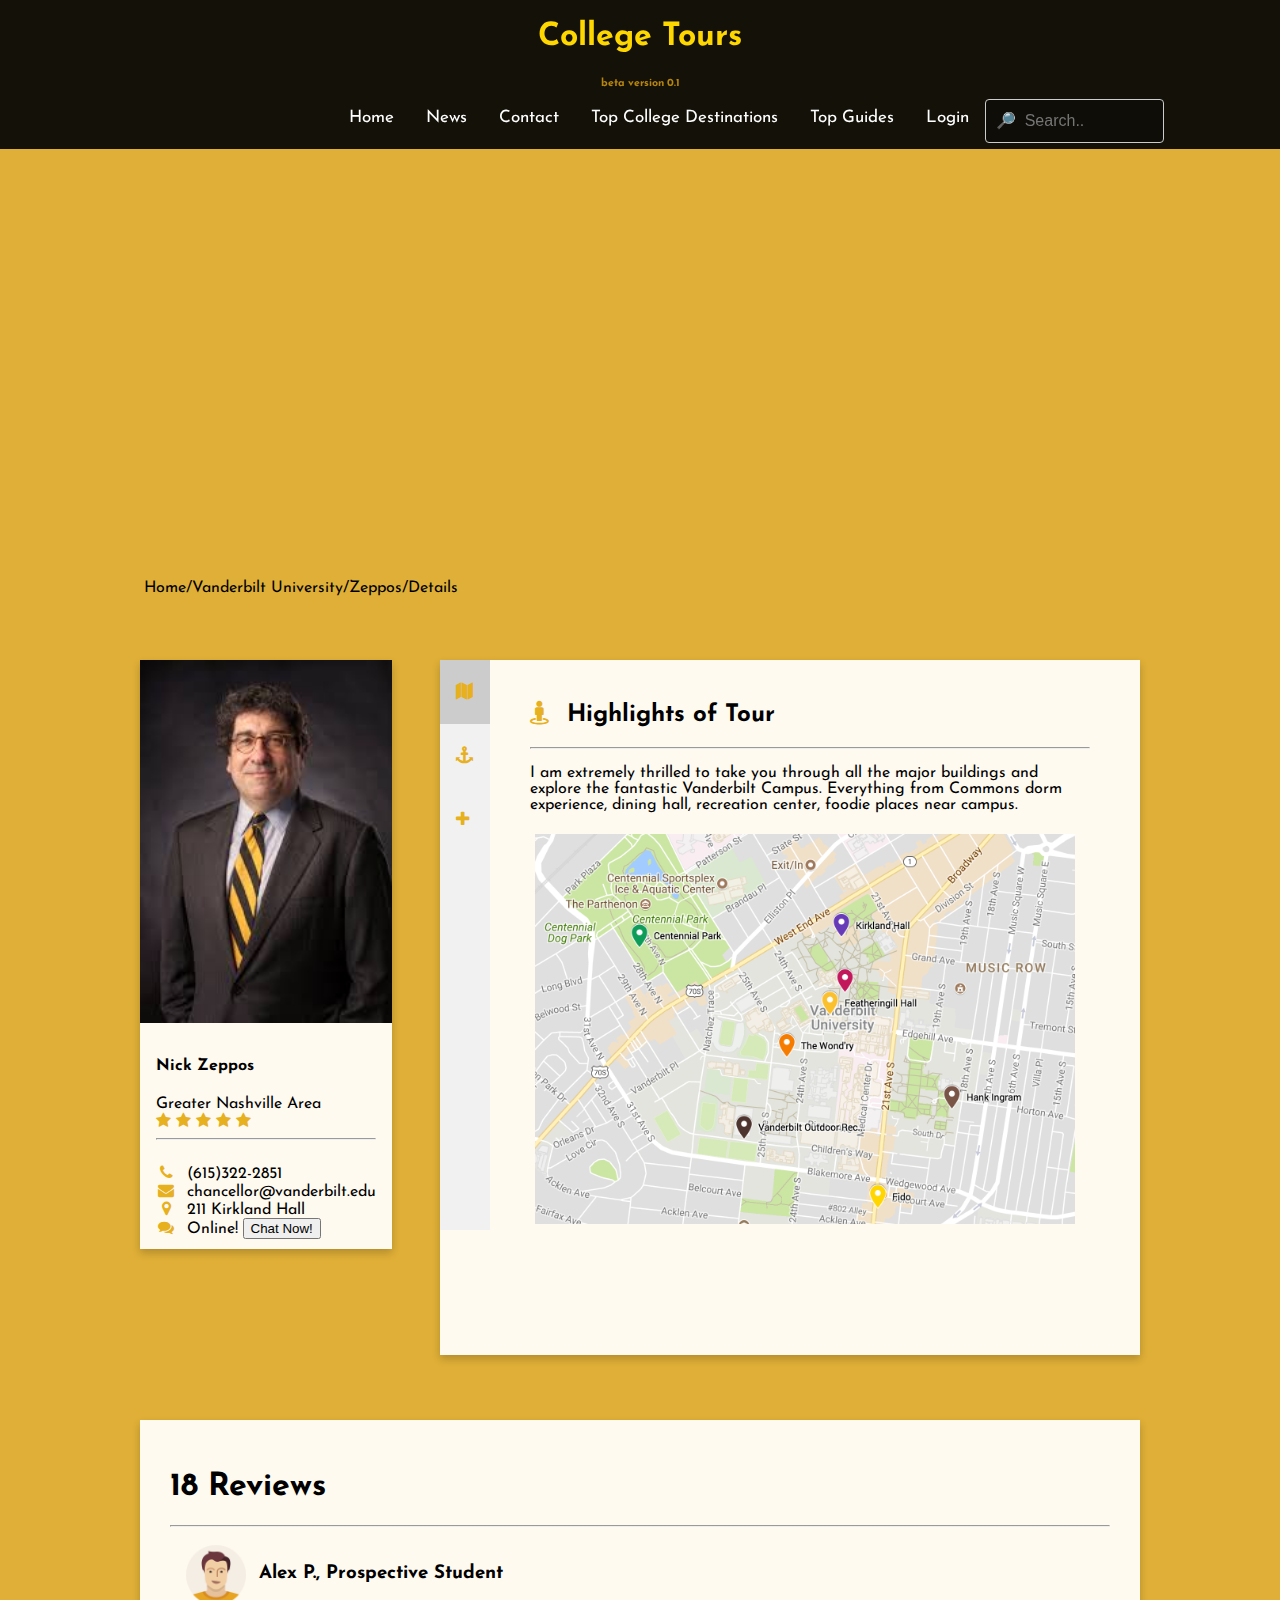
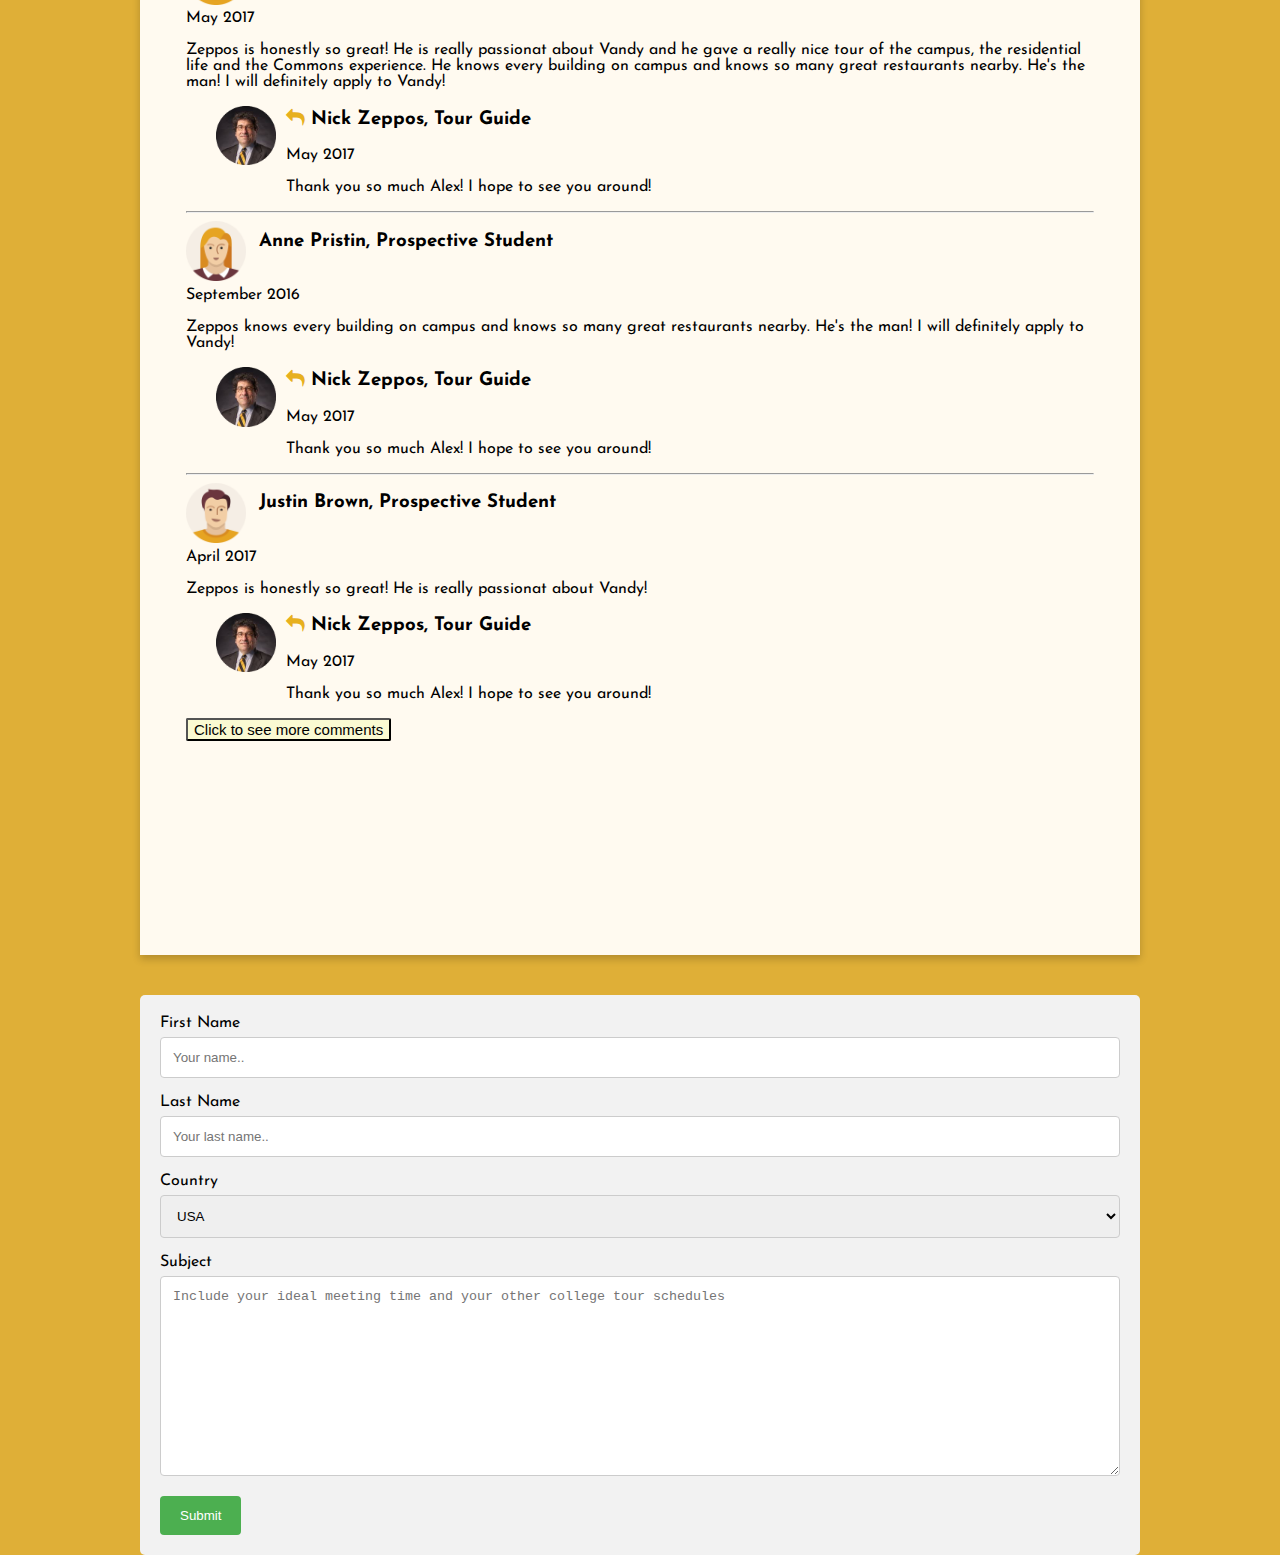
<file: vh4/view/test.html>
<!DOCTYPE html>
<html lang="en">
<head>
    <meta charset="UTF-8">
    <link href="https://fonts.googleapis.com/css?family=Josefin+Sans:300|Source+Sans+Pro:300" rel="stylesheet">
    <link rel="stylesheet" href="https://cdnjs.cloudflare.com/ajax/libs/font-awesome/4.7.0/css/font-awesome.min.css">
    <!-- CSS -->
        <link href="..\style.css" rel="stylesheet"> 
    <title>Details of Zeppos</title>

    <style>

        /*<below is new>*/

        .column {
            position: absolute;
            float: left;
            box-shadow: 0 4px 8px 0 rgba(0,0,0,0.2);
            background-color: floralwhite;
        }

        .column i{
            color: #e7b01e;
        }

        .container {
            padding: 10px 16px;
        }

        /* Style the tab */
        div.tab {
            float: left;
            background-color: #f1f1f1;
            width: 50px;
            height: 570px;
        }

        /* Style the buttons inside the tab */
        div.tab button {
            display: block;
            background-color: inherit;
            border: none;
            color: black;
            padding: 22px 16px;
            width: 100%;
            outline: none;
            text-align: left;
            cursor: pointer;
            transition: 0.3s;
            font-size: 17px;
        }

        /* Change background color of buttons on hover */
        div.tab button:hover {
            background-color: #ddd;
        }

        /* Create an active/current "tab button" class */
        div.tab button.active {
            background-color: #ccc;
        }

        /* Style the tab content */
        .tabcontent {
            padding: 20px 50px 0 90px;
            height: inherit;
        }


        .formContainer input[type=text], .formContainer select, .formContainer textarea {
            width: 100%;
            padding: 12px;
            border: 1px solid #ccc;
            border-radius: 4px;
            box-sizing: border-box;
            margin-top: 6px;
            margin-bottom: 16px;
            resize: vertical;
        }

        .formContainer input[type=submit]  {
            background-color: #4CAF50;
            color: white;
            padding: 12px 20px;
            border: none;
            border-radius: 4px;
            cursor: pointer;
        }

        .formContainer input[type=submit]:hover {
            background-color: #45a049;
        }

        .formContainer {
            position: absolute;
            width: 960px;
            top: 87%;
            left: 100px;
            border-radius: 5px;
            background-color: #f2f2f2;
            padding: 20px;
        }

        .media-left{
            position: absolute;
        }

    </style>
</head>
<body>
<div class="title">
    <h1 style="color: gold;">College Tours</h1>
    <h6 style="color: darkgoldenrod;"> beta version 0.1</h6>
</div>

<div class = "navbar">
    <ul>
        <li id = "home" class = "navOp"><a href = "..\..\index.html" >Home</a></li>
        <li id = "news" class = "navOp"><a href = "..\..\index.html"> News</a></li>
        <li id = "contact" class = "navOp"><a href = "..\..\index.html"> Contact</a></li>
        <li id = "top_College_Destinations" class = "navOp"><a href = "..\..\index.html"> Top College Destinations</a></li>
        <li id = "top_Guides" class = "navOp">Top Guides</li>
        <li id = "login" class = "navOp"><a href = "..\view\login.html" > Login</a></li>
        <form>
            <input type="text" name="search" placeholder="&#x1F50E;  Search..">
        </form>
    </ul>
</div>


<!--<start here below is new html file >-->
<div style="position: relative; top: 140px; left: 7%; padding: 20px">Home/Vanderbilt University/Zeppos/Details</div>

<div class="column" style="left: 100px;top: 240px">
    <img src="../resources/zeppos.jpg" alt="Avatar" style="width:100%">
    <div class="container">
        <h4><b>Nick Zeppos</b></h4>
        Greater Nashville Area<br>
        <i class="fa fa-star" aria-hidden="true"></i>
        <i class="fa fa-star" aria-hidden="true"></i>
        <i class="fa fa-star" aria-hidden="true"></i>
        <i class="fa fa-star" aria-hidden="true"></i>
        <i class="fa fa-star" aria-hidden="true"></i>
        <hr>
        <br class="list-group">
            <i class="fa fa-phone fa-fw" aria-hidden="true"></i>&nbsp; (615)322-2851<br>
            <i class="fa fa-envelope fa-fw" aria-hidden="true"></i>&nbsp; chancellor@vanderbilt.edu<br>
            <i class="fa fa-map-marker fa-fw" aria-hidden="true"></i>&nbsp; 211 Kirkland Hall<br>
            <i class="fa fa-comments fa-fw" aria-hidden="true"></i>&nbsp; Online!
        <button>Chat Now!</button><br>
    </div>
</div>

<div class="column" style="left: 400px;top: 240px; width: 700px; height: 27.8%; overflow: scroll">
    <div class="tab">
        <button class="tablinks" onclick="openCity(event, 'Route#1')" id="defaultOpen">
            <i class="fa fa-map" aria-hidden="true"></i></button>
        <button class="tablinks" onclick="openCity(event, 'Bio')">
            <i class="fa fa-anchor" aria-hidden="true"></i></button>
        <button class="tablinks" onclick="openCity(event, 'Perks')">
            <i class="fa fa-plus" aria-hidden="true"></i>
        </button>
    </div>

    <div id="Route#1" class="tabcontent">
        <h2><i class="fa fa-street-view" aria-hidden="true"></i>&nbsp;&nbsp;Highlights of Tour</h2>
        <hr>
        <p>I am extremely thrilled to take you through all the major buildings and explore the fantastic
        Vanderbilt Campus. Everything from Commons dorm experience, dining hall, recreation center,
            foodie places near campus.</p>
        <img src="../resources/zeppos-route1.png" style="padding: 5px; width:540px; display: block; height: auto">
    </div>

    <div id="Bio" class="tabcontent">
        <h2><i class="fa fa-anchor" aria-hidden="true"></i>&nbsp;&nbsp;My Vanderbilt Experience</h2>
        <hr>
        <h3>Nicholas S Zeppos, 8th chancellor</h3>
        <h4> Faculty, Vanderbilt Law School, '87; BA, History, University of Wisconsin-Madison, '76</h4>

        <p>Nicholas S. Zeppos was named Vanderbilt University’s eighth chancellor on March 1, 2008.  A distinguished legal scholar, teacher and executive, Zeppos served from 2002 to 2008 as Vanderbilt’s chief academic officer, overseeing the university’s undergraduate, graduate and professional education programs as well as research efforts in liberal arts and sciences, engineering, music, education, business, law and divinity.  As provost and vice chancellor, he chaired Vanderbilt’s budgeting and capital planning council and led all fundraising and alumni relations efforts across the institution, in addition to overseeing the dean of students and dean of admissions.</p>

        <p>Zeppos has led a number of important initiatives at Vanderbilt, including the planning processes for The Martha Rivers Ingram Commons, a landmark transformation of the first-year experience; Warren and Moore colleges for upperclassmen; and Vanderbilt Barnard College, the next phase of the university’s unique living-learning residential college system.  Other key advancements include the restructuring of the institution to split out clinical health care operations into a new corporate entity; the Academic Strategic Planning Group; innovative efforts in undergraduate admissions and financial aid; and the development of new programs in Jewish studies, law and economics and genetics.  In February of 2016, Zeppos was honored byInsight Into Diversity magazine for his commitment to diversity and inclusion with its national Giving Back award.</p>
    </div>

    <div id="Perks" class="tabcontent">
        <h2>I also provide</h2>
        <hr>
        <i class="fa fa-check-square fa-fw" aria-hidden="true"></i>&nbsp; Vanderbilt University, Tennessee State University, Belmont University<br><br>
        <i class="fa fa-check-square fa-fw" aria-hidden="true"></i>&nbsp; Meal Time :)<br><br>
        <i class="fa fa-check-square fa-fw" aria-hidden="true"></i>&nbsp; Car<br><br>
        <i class="fa fa-check-square fa-fw" aria-hidden="true"></i>&nbsp; 1 yr+ tour guide experience<br><br>
        <i class="fa fa-check-square fa-fw" aria-hidden="true"></i>&nbsp; 20 yr+ life in Vandy
    </div>
</div>

<div class="column" style="left: 100px;top: 40%; width: 940px; height: 43%; padding: 30px">
    <h1><b>18</b> Reviews </h1>
    <hr>
    <div class="container">
        <div class="media-left">
            <img src="../resources/male3-512.png" class="media-object" style="width:60px">
        </div>
        <h3 style="margin-left: 8%"> Alex P., Prospective Student</h3>
        <p style="margin-top: 3%">May 2017</p>
        <p>Zeppos is honestly so great! He is really passionat about Vandy and he gave a really nice tour of the campus,
        the residential life and the Commons experience. He knows every building on campus and knows so many great
        restaurants nearby. He's the man! I will definitely apply to Vandy! </p>
        <div class="media-left" style="margin-left: 3%">
            <img src="../resources/zepposCircle.png" class="media-object" style="width:60px">
        </div>
        <h3 style="margin-left: 100px"><i class="fa fa-reply" aria-hidden="true"></i>&nbsp;Nick Zeppos, Tour Guide</h3>
        <p style="margin-left: 100px">May 2017</p>
        <p style="margin-left: 100px">Thank you so much Alex! I hope to see you around!</p>
        <hr>
        <div class="media-left">
            <img src="../resources/female1-256.png" class="media-object" style="width:60px">
        </div>
        <h3 style="margin-left: 8%"> Anne Pristin, Prospective Student</h3>
        <p style="margin-top: 4%">September 2016</p>
        <p>Zeppos knows every building on campus and knows so many great
            restaurants nearby. He's the man! I will definitely apply to Vandy! </p>
        <div class="media-left" style="margin-left: 3%">
            <img src="../resources/zepposCircle.png" class="media-object" style="width:60px">
        </div>
        <h3 style="margin-left: 100px"><i class="fa fa-reply" aria-hidden="true"></i>&nbsp;Nick Zeppos, Tour Guide</h3>
        <p style="margin-left: 100px">May 2017</p>
        <p style="margin-left: 100px">Thank you so much Alex! I hope to see you around!</p>
        <hr>
        <div class="media-left">
            <img src="../resources/male3-512.png" class="media-object" style="width:60px">
        </div>
        <h3 style="margin-left: 8%"> Justin Brown, Prospective Student</h3>
        <p style="margin-top: 4%">April 2017</p>
        <p>Zeppos is honestly so great! He is really passionat about Vandy! </p>
        <div class="media-left" style="margin-left: 3%">
            <img src="../resources/zepposCircle.png" class="media-object" style="width:60px">
        </div>
        <h3 style="margin-left: 100px"><i class="fa fa-reply" aria-hidden="true"></i>&nbsp;Nick Zeppos, Tour Guide</h3>
        <p style="margin-left: 100px">May 2017</p>
        <p style="margin-left: 100px">Thank you so much Alex! I hope to see you around!</p>
        <button style="font-size: 15px; border-radius: 2px; background-color: lightgoldenrodyellow">Click to see more comments</button>
    </div>

</div>

<div class="formContainer">
    <form action="/action_page.php">
        <label for="fname">First Name</label>
        <input type="text" id="fname" name="firstname" placeholder="Your name..">

        <label for="lname">Last Name</label>
        <input type="text" id="lname" name="lastname" placeholder="Your last name..">

        <label for="country">Country</label>
        <select id="country" name="country">
            <option value="usa">USA</option>
            <option value="canada">Canada</option>
            <option value="mexico">Mexico</option>
            <option value="Brazil">Brazil</option>
            <option value="australia">Australia</option>
            <option value="France">France</option>
            <option value="Germany">Germany</option>
            <option value="Japan">Japan</option>
            <option value="China">China</option>
        </select>

        <label for="subject">Subject</label>
        <textarea id="subject" name="subject" placeholder="Include your ideal meeting time and your other college tour schedules" style="height:200px"></textarea>

        <input type="submit" value="Submit">
    </form>
</div>

<script>
    function openCity(evt, cityName) {
        var i, tabcontent, tablinks;
        tabcontent = document.getElementsByClassName("tabcontent");
        for (i = 0; i < tabcontent.length; i++) {
            tabcontent[i].style.display = "none";
        }
        tablinks = document.getElementsByClassName("tablinks");
        for (i = 0; i < tablinks.length; i++) {
            tablinks[i].className = tablinks[i].className.replace(" active", "");
        }
        document.getElementById(cityName).style.display = "block";
        evt.currentTarget.className += " active";
    }

    // Get the element with id="defaultOpen" and click on it
    document.getElementById("defaultOpen").click();
</script>

</body>
</html>
</file>
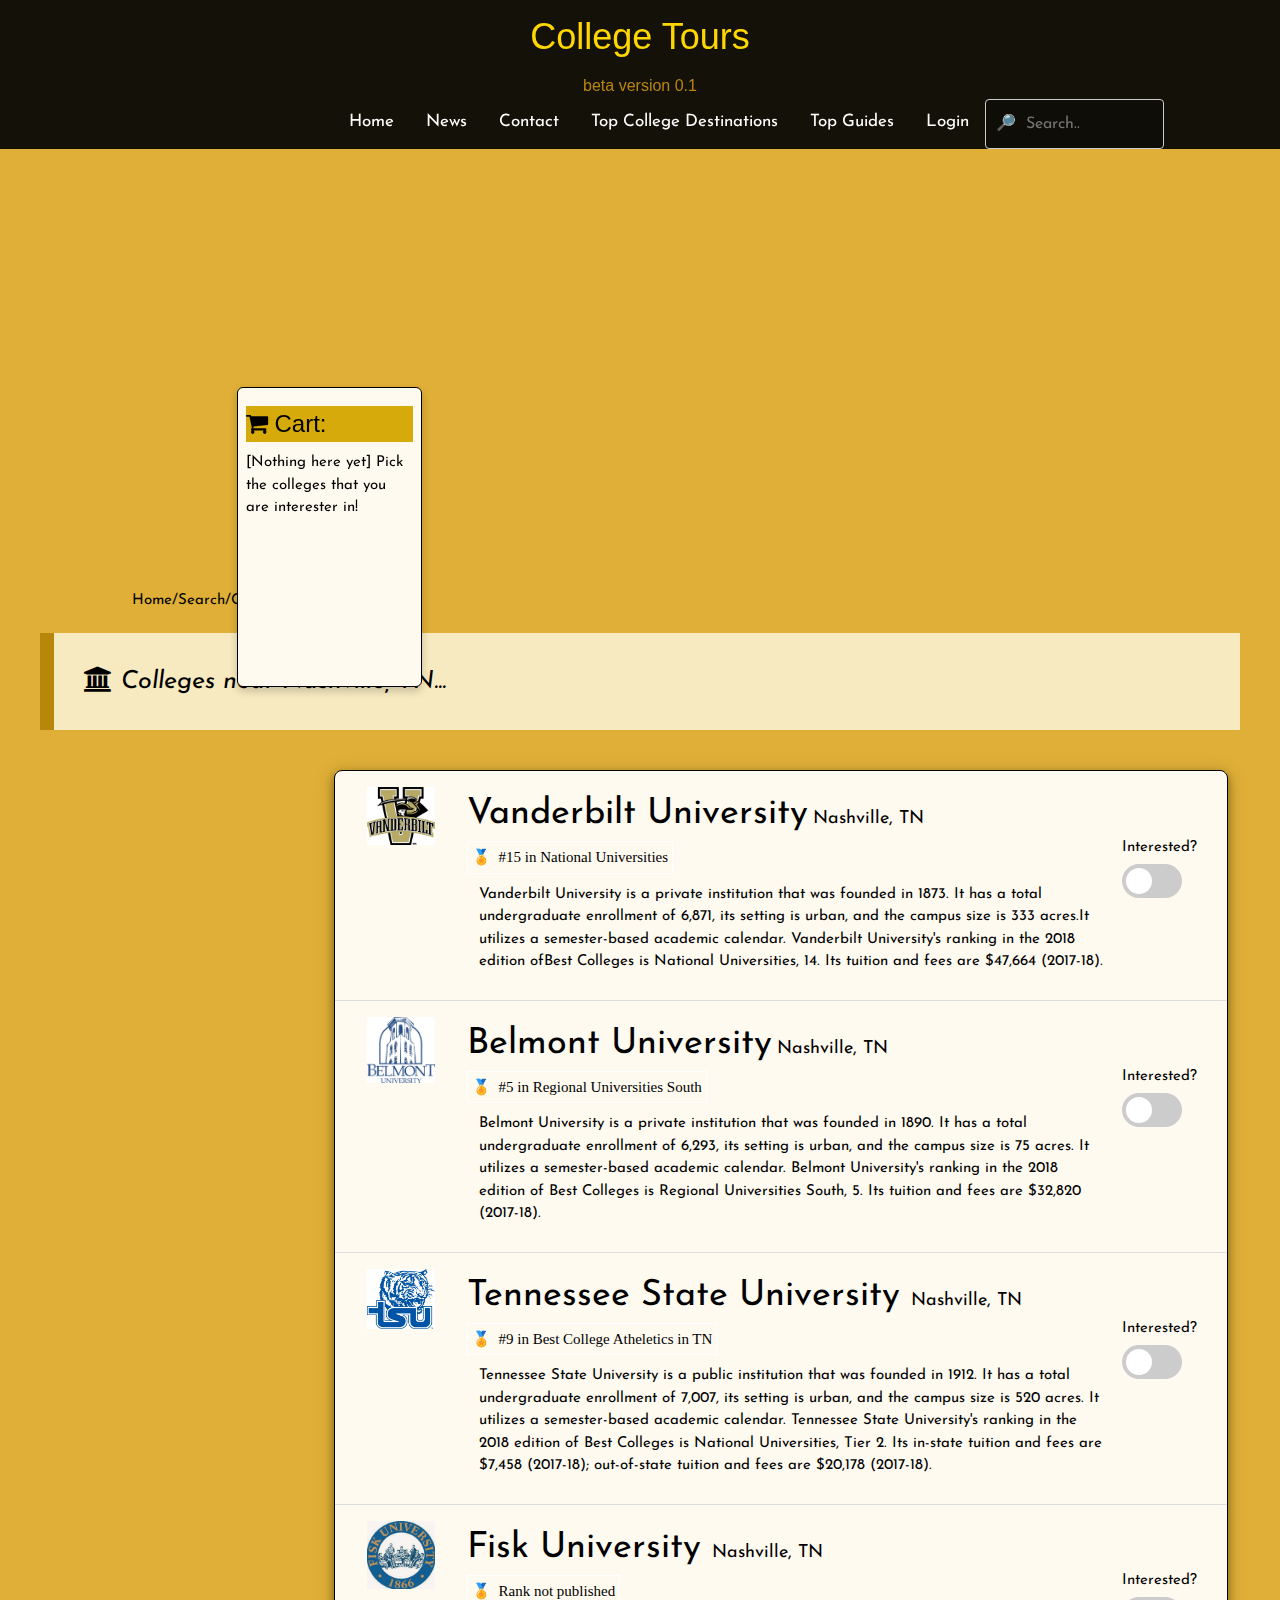
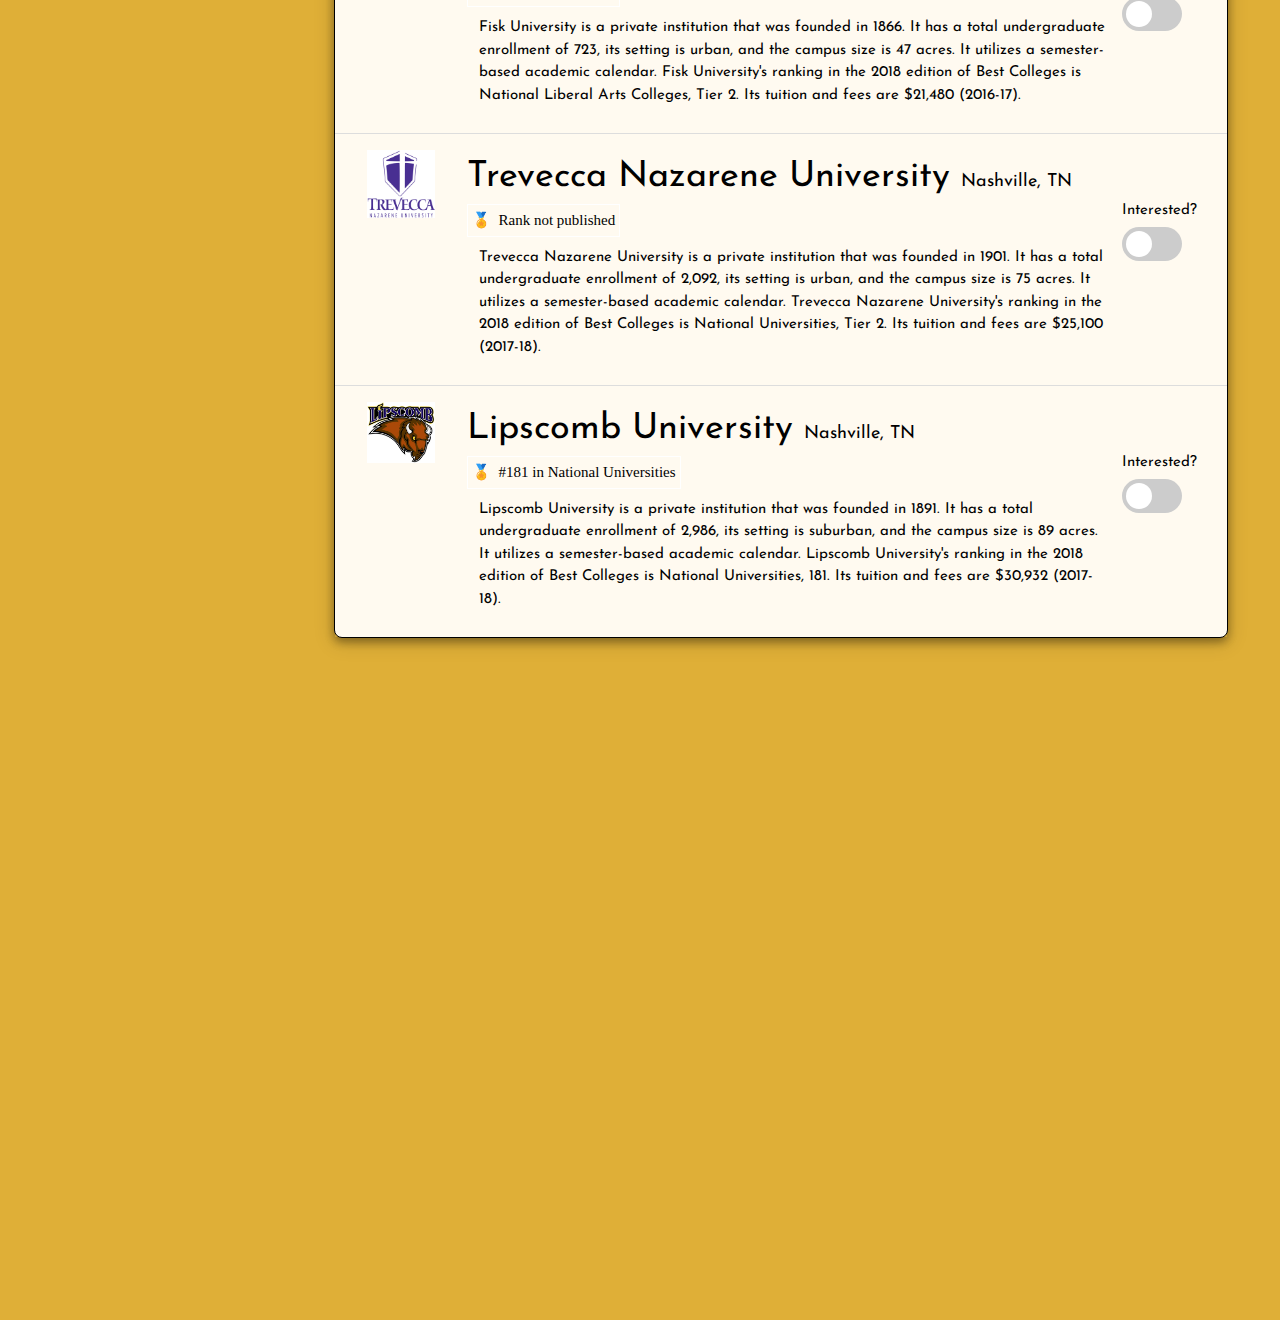
<file: vh4/view/top_College_Destinations.html>
<!DOCTYPE html>
<html lang="en">
<head>
    <meta charset="UTF-8">
    <meta name="viewport" content="width=device-width, initial-scale=1">
    <link rel="stylesheet" href="https://www.w3schools.com/w3css/4/w3.css">
    <link href="..\style.css" rel="stylesheet"> 
    <link rel="stylesheet" href="https://cdnjs.cloudflare.com/ajax/libs/font-awesome/4.7.0/css/font-awesome.min.css">
    <link href="https://fonts.googleapis.com/css?family=Josefin+Sans:300|Source+Sans+Pro:300" rel="stylesheet">

    <title>Colleges in Nashville</title>
    <style>
        .column {
            position: absolute;
            float: left;
            box-shadow: 0 4px 8px 0 rgba(0,0,0,0.2);
            background-color: floralwhite;
        }

        .rankingBox {
            float: left;
            padding: 4px;
            border: 1px solid white;
            font-size: 15px;
            margin-right: 8px;
            font-family: "Century Gothic";
        }

        .switch {
            position: absolute;
            right: 5%;
            width: 60px;
            height: 34px;
        }

        .switch input {display:none;}

        .slider {
            position: absolute;
            cursor: pointer;
            top: 0;
            left: 0;
            right: 0;
            bottom: 0;
            background-color: #ccc;
            -webkit-transition: .4s;
            transition: .4s;
        }

        .slider:before {
            position: absolute;
            content: "";
            height: 26px;
            width: 26px;
            left: 4px;
            bottom: 4px;
            background-color: white;
            -webkit-transition: .4s;
            transition: .4s;
        }

        input:checked + .slider {
            background-color: #0de314;
        }

        input:focus + .slider {
            box-shadow: 0 0 1px #63f3e0;
        }

        input:checked + .slider:before {
            -webkit-transform: translateX(26px);
            -ms-transform: translateX(26px);
            transform: translateX(26px);
        }

        /* Rounded sliders */
        .slider {
            border-radius: 34px;
        }

        .slider:before {
            border-radius: 50%;
        }

        .column .w3-xxlarge:hover {
            text-decoration: underline;
            color: blue;
        }
        .w3-bar-item i{
            color: darkgoldenrod;
        }

        .detailCollege {
            position: relative;
            padding: 10px 12px;
            float: right;
            width: 650px;
        }
    </style>
</head>
<body>
<div class="title">
    <h1 style="color: gold;">College Tours</h1>
    <h6 style="color: darkgoldenrod;"> beta version 0.1</h6>
</div>
<div class = "navbar">
    <ul>
        <li id = "home" class = "navOp"><a href = "..\..\index.html" >Home</a></li>
        <li id = "news" class = "navOp"><a href = "..\..\index.html"> News</a></li>
        <li id = "contact" class = "navOp"><a href = "..\..\index.html"> Contact</a></li>
        <li id = "top_College_Destinations" class = "navOp">Top College Destinations</li>
        <li id = "top_Guides" class = "navOp"><a href = "..\view\top_Guides.html" >Top Guides</a></li>
        <li id = "login" class = "navOp"><a href = "..\view\login.html" > Login</a></li>
        <form>
            <input type="text" name="search" placeholder="&#x1F50E;  Search..">
        </form>
    </ul>
</div>

<!--NEW-->
<div style="position: relative; top: 6%; left: 6%; padding: 20px">Home/Search/Colleges near Nashville</div>

<div style="position: absolute; top: 8.5%; width: 100%; padding: 30px; font-size: 25px; background-color: rgba(255,254,239,0.75);
border-left: 14px solid darkgoldenrod">
    <i class="fa fa-university" aria-hidden="true"></i><i>&nbsp;Colleges near Nashville, TN...</i>
</div>

<div class="column" style="left: 24.5%;top: 14%; border: 1px solid black; right: 1%; border-radius: 8px">
    <ul class="w3-ul w3-card-4">
        <li class="w3-bar">
            <img src="..\resources\vandy.jpg" class="w3-bar-item" style="width:100px">
            <div class="w3-bar-item">
                <span class="w3-xxlarge">Vanderbilt University</span>
                <span class="w3-large">Nashville, TN</span><br>
                <span class="rankingBox">&#x1F3C5; &nbsp;#15 in National Universities</span><br>
                <span class="detailCollege">Vanderbilt University is a private institution that was founded in 1873. It has a total undergraduate enrollment of 6,871, its setting is urban, and the campus size is 333 acres.It utilizes a semester-based academic calendar. Vanderbilt University's ranking in the 2018 edition ofBest Colleges is National Universities, 14. Its tuition and fees are $47,664 (2017-18).</span>
                <label class="switch">
                    <input type="checkbox" id="vandy" value="Vanderbilt" onclick=putOnStack("vandy")>
                    <span class="slider"></span>
                    <p style="margin-top: -45%"> Interested?</p>
                </label>
            </div>
        </li>

        <li class="w3-bar">
            <img src="..\resources\Belmont.jpg" class="w3-bar-item" style="width:100px">
            <div class="w3-bar-item">
                <span class="w3-xxlarge">Belmont University</span>
                <span class="w3-large">Nashville, TN</span><br>
                <span class="rankingBox">&#x1F3C5; &nbsp;#5 in Regional Universities South</span><br>
                <span class="detailCollege">Belmont University is a private institution that was founded in 1890. It has a total undergraduate enrollment of 6,293, its setting is urban, and the campus size is 75 acres. It utilizes a semester-based academic calendar. Belmont University's ranking in the 2018 edition of Best Colleges is Regional Universities South, 5. Its tuition and fees are $32,820 (2017-18).</span>
                <label class="switch">
                    <input type="checkbox" id="belmont"  value="Belmont" onclick=putOnStack("belmont")>
                    <span class="slider"></span>
                    <p style="margin-top: -45%"> Interested?</p>
                </label>
            </div>
        </li>

        <li class="w3-bar">
            <img src="..\resources\tsu.jpg" class="w3-bar-item" style="width: 100px">
            <div class="w3-bar-item">
                <span class="w3-xxlarge">Tennessee State University </span>
                <span class="w3-large">Nashville, TN</span><br>
                <span class="rankingBox">&#x1F3C5; &nbsp;#9 in Best College Atheletics in TN</span><br>
                <span class="detailCollege">Tennessee State University is a public institution that was founded in 1912. It has a total undergraduate enrollment of 7,007, its setting is urban, and the campus size is 520 acres. It utilizes a semester-based academic calendar. Tennessee State University's ranking in the 2018 edition of Best Colleges is National Universities, Tier 2. Its in-state tuition and fees are $7,458 (2017-18); out-of-state tuition and fees are $20,178 (2017-18).</span>
                <label class="switch">
                    <input type="checkbox" id="tsu" value="TSU" onclick=putOnStack("tsu")>
                    <span class="slider"></span>
                    <p style="margin-top: -45%"> Interested?</p>
                </label>
            </div>
        </li>

        <li class="w3-bar">
            <img src="..\resources\fisk.jpg" class="w3-bar-item" style="width:100px">
            <div class="w3-bar-item">
                <span class="w3-xxlarge">Fisk University </span>
                <span class="w3-large">Nashville, TN</span><br>
                <span class="rankingBox">&#x1F3C5; &nbsp;Rank not published</span><br>
                <span class="detailCollege">Fisk University is a private institution that was founded in 1866. It has a total undergraduate enrollment of 723, its setting is urban, and the campus size is 47 acres. It utilizes a semester-based academic calendar. Fisk University's ranking in the 2018 edition of Best Colleges is National Liberal Arts Colleges, Tier 2. Its tuition and fees are $21,480 (2016-17).</span>
                <label class="switch">
                    <input type="checkbox" id="fisk" value="Fisk" onclick=putOnStack("fisk")>
                    <span class="slider"></span>
                    <p style="margin-top: -45%"> Interested?</p>
                </label>
            </div>
        </li>

        <li class="w3-bar">
            <img src="..\resources\tnu.png" class="w3-bar-item" style="width:100px">
            <div class="w3-bar-item">
                <span class="w3-xxlarge">Trevecca Nazarene University </span>
                <span class="w3-large">Nashville, TN</span><br>
                <span class="rankingBox">&#x1F3C5; &nbsp;Rank not published</span><br>
                <span class="detailCollege">Trevecca Nazarene University is a private institution that was founded in 1901. It has a total undergraduate enrollment of 2,092, its setting is urban, and the campus size is 75 acres. It utilizes a semester-based academic calendar. Trevecca Nazarene University's ranking in the 2018 edition of Best Colleges is National Universities, Tier 2. Its tuition and fees are $25,100 (2017-18).</span>
                <label class="switch">
                    <input type="checkbox" id="trevecca" value="TNU" onclick=putOnStack("trevecca")>
                    <span class="slider"></span>
                    <p style="margin-top: -45%"> Interested?</p>
                </label>
            </div>
        </li>

        <li class="w3-bar">
            <img src="..\resources\lipscomb.jpg" class="w3-bar-item" style="width:100px">
            <div class="w3-bar-item">
                <span class="w3-xxlarge">Lipscomb University </span>
                <span class="w3-large">Nashville, TN</span><br>
                <span class="rankingBox">&#x1F3C5; &nbsp;#181 in National Universities</span><br>
                <span class="detailCollege">Lipscomb University is a private institution that was founded in 1891. It has a total undergraduate enrollment of 2,986, its setting is suburban, and the campus size is 89 acres. It utilizes a semester-based academic calendar. Lipscomb University's ranking in the 2018 edition of Best Colleges is National Universities, 181. Its tuition and fees are $30,932 (2017-18).</span>
                <label class="switch">
                    <input type="checkbox" id="lipscomb" value="Lipscomb" onclick=putOnStack("lipscomb")>
                    <span class="slider"></span>
                    <p style="margin-top: -45%"> Interested?</p>
                </label>
            </div>
        </li>
    </ul>
</div>

<div class="column" style="position: fixed; left: 18.5%;top: 43%; border: 1px solid black; border-radius:6px; padding: 8px;
right: 67%; height: 300px">
    <h3 style="background-color: #d6aa0a"><i class="fa fa-shopping-cart" aria-hidden="true"></i>&nbsp;Cart: </h3>
    <div id="cartMsg">
        [Nothing here yet] Pick the colleges that you are interester in!
    </div>
    <div id="cart" style="margin-left: 10%"></div>
    <input type="submit" id="submitBtn"style="display: none; background-color: white; border-radius: 5px; font-size: 14px"
           value="Submit to find a tour guide">

</div>

<script>
    function putOnStack(id) {
        var a = document.getElementById("cartMsg");
        a.innerHTML = "";
        var b = document.getElementById("submitBtn");
        b.style.display = "block";
        var c = document.getElementById("cart");
        var item = document.getElementById(id);
        if (document.getElementById(id).checked){
            c.innerHTML += item.value + "</br>";
        } else {
            c.innerHTML = (c.innerHTML).replace(item.value+"<br>", "");
        }

    }
</script>
</body>
</html>
</file>
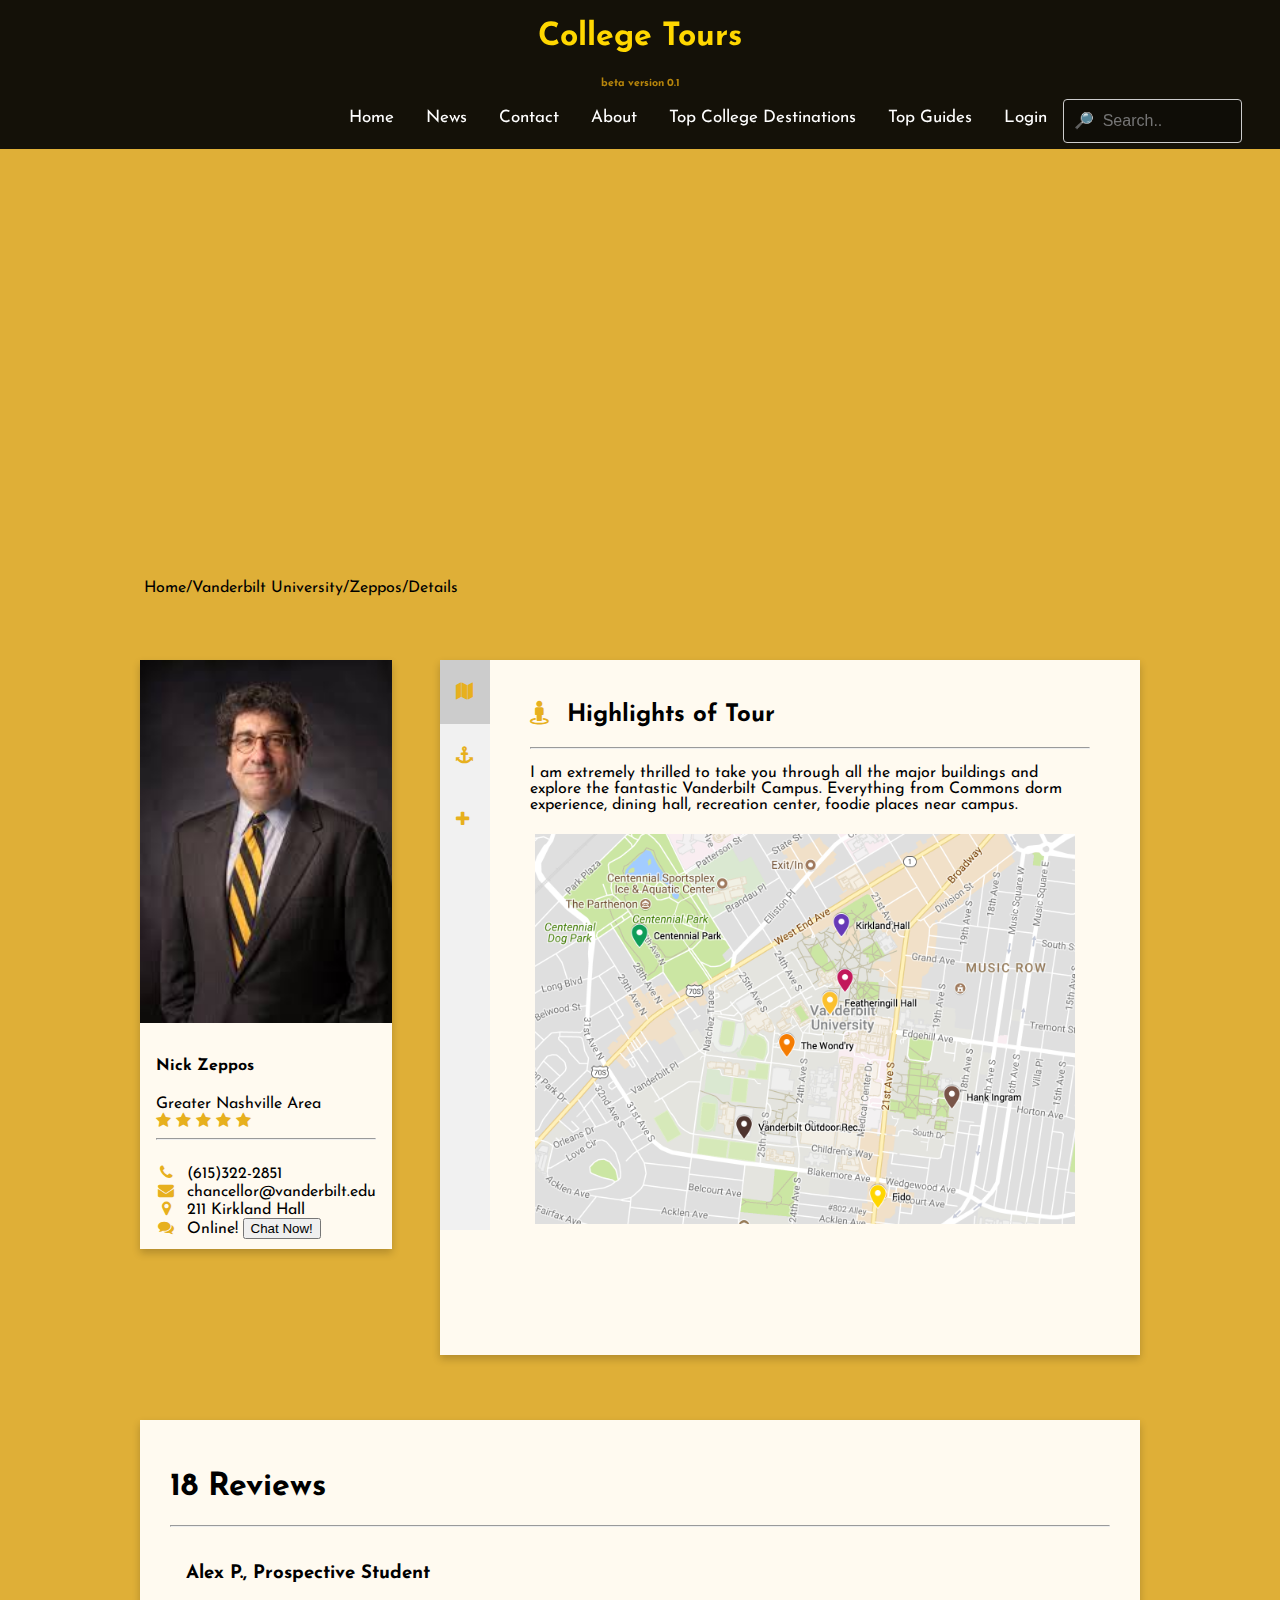
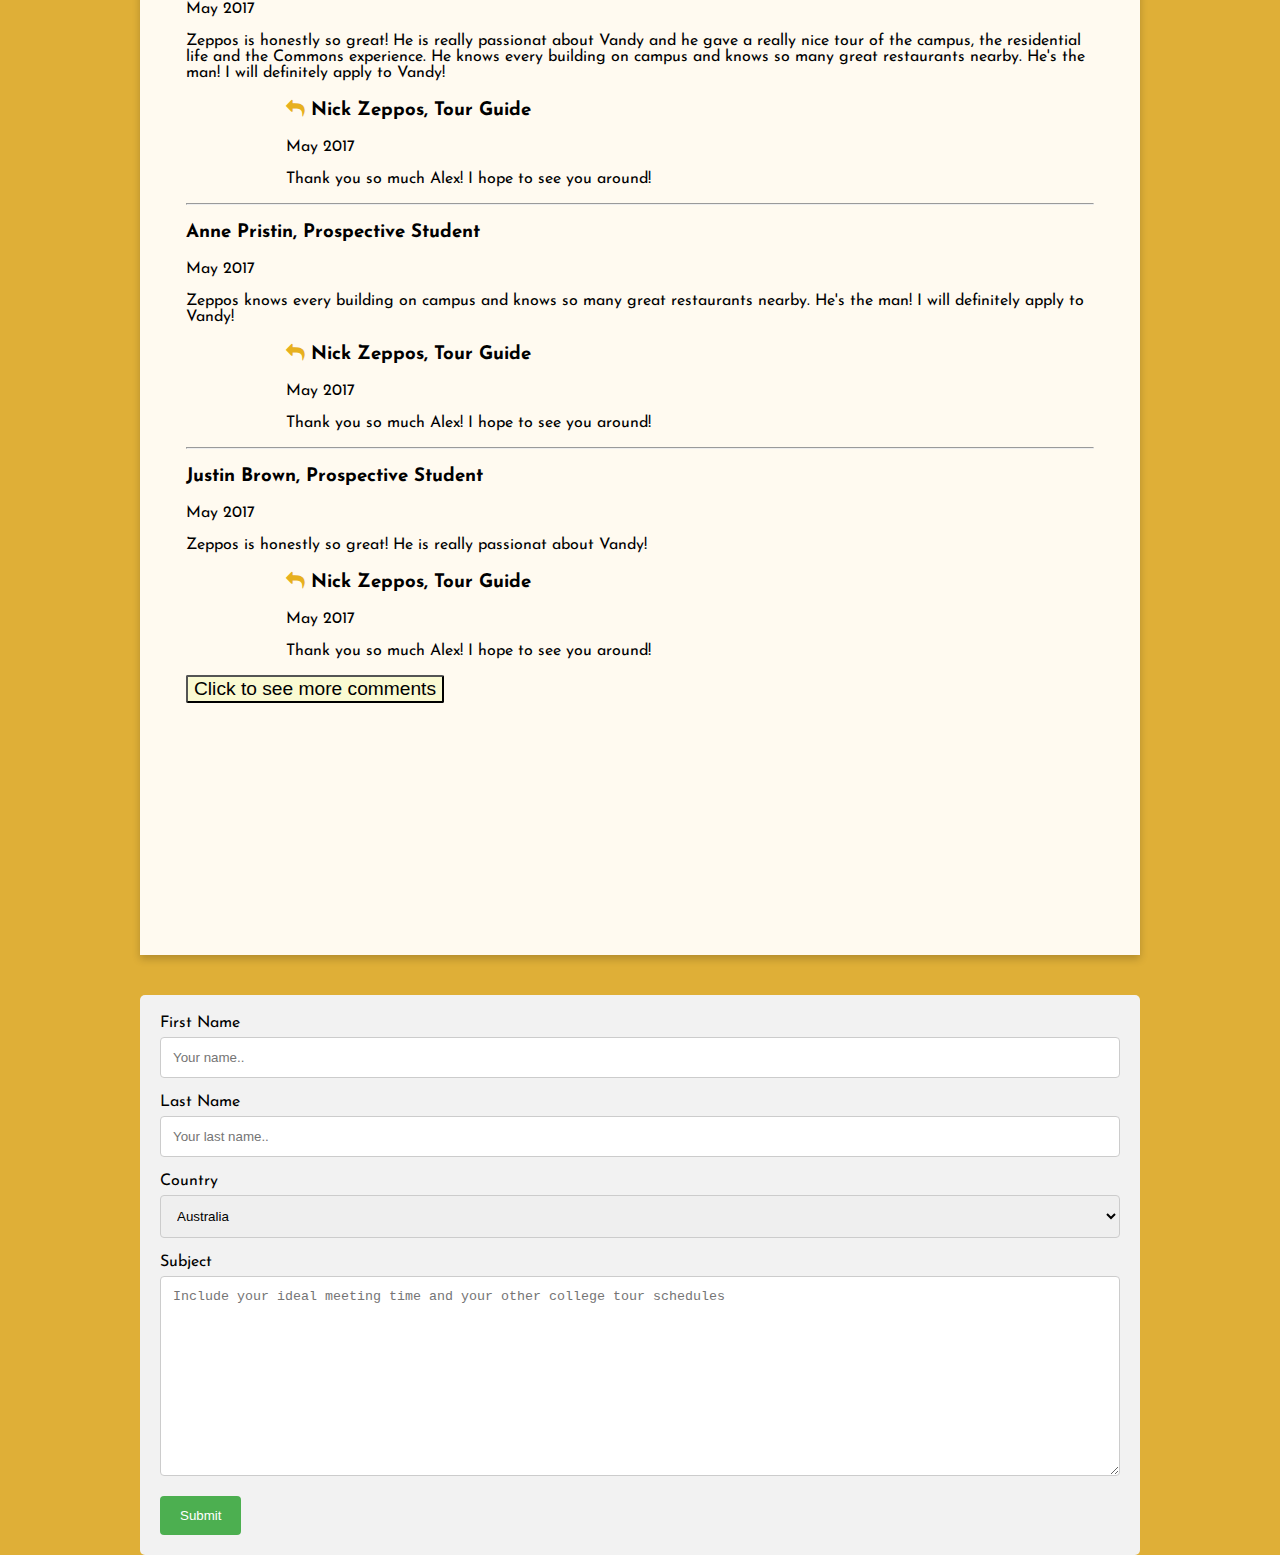
<file: vh4/view/top_Guides.html>
<!DOCTYPE html>
<html lang="en">
<head>
    <meta charset="UTF-8">
    <link href="https://fonts.googleapis.com/css?family=Josefin+Sans:300|Source+Sans+Pro:300" rel="stylesheet">
    <link rel="stylesheet" href="https://cdnjs.cloudflare.com/ajax/libs/font-awesome/4.7.0/css/font-awesome.min.css">
    <!-- CSS -->
        <link href="..\style.css" rel="stylesheet"> 
    <title>Details of Zeppos</title>

    <style>

        /*<below is new>*/

        .column {
            position: absolute;
            float: left;
            box-shadow: 0 4px 8px 0 rgba(0,0,0,0.2);
            background-color: floralwhite;
        }

        .column i{
            color: #e7b01e;
        }

        .container {
            padding: 10px 16px;
        }

        /* Style the tab */
        div.tab {
            float: left;
            background-color: #f1f1f1;
            width: 50px;
            height: 570px;
        }

        /* Style the buttons inside the tab */
        div.tab button {
            display: block;
            background-color: inherit;
            border: none;
            color: black;
            padding: 22px 16px;
            width: 100%;
            outline: none;
            text-align: left;
            cursor: pointer;
            transition: 0.3s;
            font-size: 17px;
        }

        /* Change background color of buttons on hover */
        div.tab button:hover {
            background-color: #ddd;
        }

        /* Create an active/current "tab button" class */
        div.tab button.active {
            background-color: #ccc;
        }

        /* Style the tab content */
        .tabcontent {
            padding: 20px 50px 0 90px;
            height: inherit;
        }


        .formContainer input[type=text], .formContainer select, .formContainer textarea {
            width: 100%;
            padding: 12px;
            border: 1px solid #ccc;
            border-radius: 4px;
            box-sizing: border-box;
            margin-top: 6px;
            margin-bottom: 16px;
            resize: vertical;
        }

        .formContainer input[type=submit]  {
            background-color: #4CAF50;
            color: white;
            padding: 12px 20px;
            border: none;
            border-radius: 4px;
            cursor: pointer;
        }

        .formContainer input[type=submit]:hover {
            background-color: #45a049;
        }

        .formContainer {
            position: absolute;
            width: 960px;
            top: 87%;
            left: 100px;
            border-radius: 5px;
            background-color: #f2f2f2;
            padding: 20px;
        }

    </style>
</head>
<body>
<div class="title">
    <h1 style="color: gold;">College Tours</h1>
    <h6 style="color: darkgoldenrod;"> beta version 0.1</h6>
</div>

<div class = "navbar">
    <ul>
        <li id = "home" class = "navOp"><a href = "..\..\index.html" >Home</a></li>
        <li id = "news" class = "navOp"><a href = "..\..\index.html"> News</a></li>
        <li id = "contact" class = "navOp"><a href = "..\..\index.html"> Contact</a></li>
        <li id = "about" class = "navOp"><a href = "..\..\index.html"> About</a></li>
        <li id = "top_College_Destinations" class = "navOp"><a href = "..\..\index.html"> Top College Destinations</a></li>
        <li id = "top_Guides" class = "navOp">Top Guides</li>
        <li id = "login" class = "navOp"><a href = "..\view\login.html" > Login</a></li>
        <form>
            <input type="text" name="search" placeholder="&#x1F50E;  Search..">
        </form>
    </ul>
</div>


<!--<start here below is new html file >-->
<div style="position: relative; top: 140px; left: 7%; padding: 20px">Home/Vanderbilt University/Zeppos/Details</div>

<div class="column" style="left: 100px;top: 240px">
    <img src="../resources/zeppos.jpg" alt="Avatar" style="width:100%">
    <div class="container">
        <h4><b>Nick Zeppos</b></h4>
        Greater Nashville Area<br>
        <i class="fa fa-star" aria-hidden="true"></i>
        <i class="fa fa-star" aria-hidden="true"></i>
        <i class="fa fa-star" aria-hidden="true"></i>
        <i class="fa fa-star" aria-hidden="true"></i>
        <i class="fa fa-star" aria-hidden="true"></i>
        <hr>
        <br class="list-group">
            <i class="fa fa-phone fa-fw" aria-hidden="true"></i>&nbsp; (615)322-2851<br>
            <i class="fa fa-envelope fa-fw" aria-hidden="true"></i>&nbsp; chancellor@vanderbilt.edu<br>
            <i class="fa fa-map-marker fa-fw" aria-hidden="true"></i>&nbsp; 211 Kirkland Hall<br>
            <i class="fa fa-comments fa-fw" aria-hidden="true"></i>&nbsp; Online!
        <button>Chat Now!</button><br>
    </div>
</div>

<div class="column" style="left: 400px;top: 240px; width: 700px; height: 27.8%; overflow: scroll">
    <div class="tab">
        <button class="tablinks" onclick="openCity(event, 'Route#1')" id="defaultOpen">
            <i class="fa fa-map" aria-hidden="true"></i></button>
        <button class="tablinks" onclick="openCity(event, 'Bio')">
            <i class="fa fa-anchor" aria-hidden="true"></i></button>
        <button class="tablinks" onclick="openCity(event, 'Perks')">
            <i class="fa fa-plus" aria-hidden="true"></i>
        </button>
    </div>

    <div id="Route#1" class="tabcontent">
        <h2><i class="fa fa-street-view" aria-hidden="true"></i>&nbsp;&nbsp;Highlights of Tour</h2>
        <hr>
        <p>I am extremely thrilled to take you through all the major buildings and explore the fantastic
        Vanderbilt Campus. Everything from Commons dorm experience, dining hall, recreation center,
            foodie places near campus.</p>
        <img src="../resources/zeppos-route1.png" style="padding: 5px; width:540px; display: block; height: auto">
    </div>

    <div id="Bio" class="tabcontent">
        <h2><i class="fa fa-anchor" aria-hidden="true"></i>&nbsp;&nbsp;My Vanderbilt Experience</h2>
        <hr>
        <h3>Nicholas S Zeppos, 8th chancellor</h3>
        <h4> Faculty, Vanderbilt Law School, '87; BA, History, University of Wisconsin-Madison, '76</h4>

        <p>Nicholas S. Zeppos was named Vanderbilt University’s eighth chancellor on March 1, 2008.  A distinguished legal scholar, teacher and executive, Zeppos served from 2002 to 2008 as Vanderbilt’s chief academic officer, overseeing the university’s undergraduate, graduate and professional education programs as well as research efforts in liberal arts and sciences, engineering, music, education, business, law and divinity.  As provost and vice chancellor, he chaired Vanderbilt’s budgeting and capital planning council and led all fundraising and alumni relations efforts across the institution, in addition to overseeing the dean of students and dean of admissions.</p>

        <p>Zeppos has led a number of important initiatives at Vanderbilt, including the planning processes for The Martha Rivers Ingram Commons, a landmark transformation of the first-year experience; Warren and Moore colleges for upperclassmen; and Vanderbilt Barnard College, the next phase of the university’s unique living-learning residential college system.  Other key advancements include the restructuring of the institution to split out clinical health care operations into a new corporate entity; the Academic Strategic Planning Group; innovative efforts in undergraduate admissions and financial aid; and the development of new programs in Jewish studies, law and economics and genetics.  In February of 2016, Zeppos was honored byInsight Into Diversity magazine for his commitment to diversity and inclusion with its national Giving Back award.</p>
    </div>

    <div id="Perks" class="tabcontent">
        <h2>I also provide</h2>
        <hr>
        <i class="fa fa-check-square fa-fw" aria-hidden="true"></i>&nbsp; Vanderbilt University, Tennessee State University, Belmont University<br><br>
        <i class="fa fa-check-square fa-fw" aria-hidden="true"></i>&nbsp; Meal Time :)<br><br>
        <i class="fa fa-check-square fa-fw" aria-hidden="true"></i>&nbsp; Car<br><br>
        <i class="fa fa-check-square fa-fw" aria-hidden="true"></i>&nbsp; 1 yr+ tour guide experience<br><br>
        <i class="fa fa-check-square fa-fw" aria-hidden="true"></i>&nbsp; 20 yr+ life in Vandy
    </div>
</div>

<div class="column" style="left: 100px;top: 40%; width: 940px; height: 43%; padding: 30px">
    <h1><b>18</b> Reviews </h1>
    <hr>
    <div class="container">
        <h3> Alex P., Prospective Student</h3>
        May 2017
        <p>Zeppos is honestly so great! He is really passionat about Vandy and he gave a really nice tour of the campus,
        the residential life and the Commons experience. He knows every building on campus and knows so many great
        restaurants nearby. He's the man! I will definitely apply to Vandy! </p>
        <h3 style="margin-left: 100px"><i class="fa fa-reply" aria-hidden="true"></i>&nbsp;Nick Zeppos, Tour Guide</h3>
        <p style="margin-left: 100px">May 2017</p>
        <p style="margin-left: 100px">Thank you so much Alex! I hope to see you around!</p>
        <hr>
        <h3> Anne Pristin, Prospective Student</h3>
        May 2017
        <p>Zeppos knows every building on campus and knows so many great
            restaurants nearby. He's the man! I will definitely apply to Vandy! </p>
        <h3 style="margin-left: 100px"><i class="fa fa-reply" aria-hidden="true"></i>&nbsp;Nick Zeppos, Tour Guide</h3>
        <p style="margin-left: 100px">May 2017</p>
        <p style="margin-left: 100px">Thank you so much Alex! I hope to see you around!</p>
        <hr>
        <h3> Justin Brown, Prospective Student</h3>
        May 2017
        <p>Zeppos is honestly so great! He is really passionat about Vandy! </p>
        <h3 style="margin-left: 100px"><i class="fa fa-reply" aria-hidden="true"></i>&nbsp;Nick Zeppos, Tour Guide</h3>
        <p style="margin-left: 100px">May 2017</p>
        <p style="margin-left: 100px">Thank you so much Alex! I hope to see you around!</p>
        <button style="font-size: larger; border-radius: 2px; background-color: lightgoldenrodyellow">Click to see more comments</button>
    </div>

</div>
<br>
<br>

<div class="formContainer">
    <form action="/action_page.php">
        <label for="fname">First Name</label>
        <input type="text" id="fname" name="firstname" placeholder="Your name..">

        <label for="lname">Last Name</label>
        <input type="text" id="lname" name="lastname" placeholder="Your last name..">

        <label for="country">Country</label>
        <select id="country" name="country">
            <option value="australia">Australia</option>
            <option value="canada">Canada</option>
            <option value="usa">USA</option>
        </select>

        <label for="subject">Subject</label>
        <textarea id="subject" name="subject" placeholder="Include your ideal meeting time and your other college tour schedules" style="height:200px"></textarea>

        <input type="submit" value="Submit">
    </form>
</div>

<script>
    function openCity(evt, cityName) {
        var i, tabcontent, tablinks;
        tabcontent = document.getElementsByClassName("tabcontent");
        for (i = 0; i < tabcontent.length; i++) {
            tabcontent[i].style.display = "none";
        }
        tablinks = document.getElementsByClassName("tablinks");
        for (i = 0; i < tablinks.length; i++) {
            tablinks[i].className = tablinks[i].className.replace(" active", "");
        }
        document.getElementById(cityName).style.display = "block";
        evt.currentTarget.className += " active";
    }

    // Get the element with id="defaultOpen" and click on it
    document.getElementById("defaultOpen").click();
</script>


</body>
</html>
</file>
